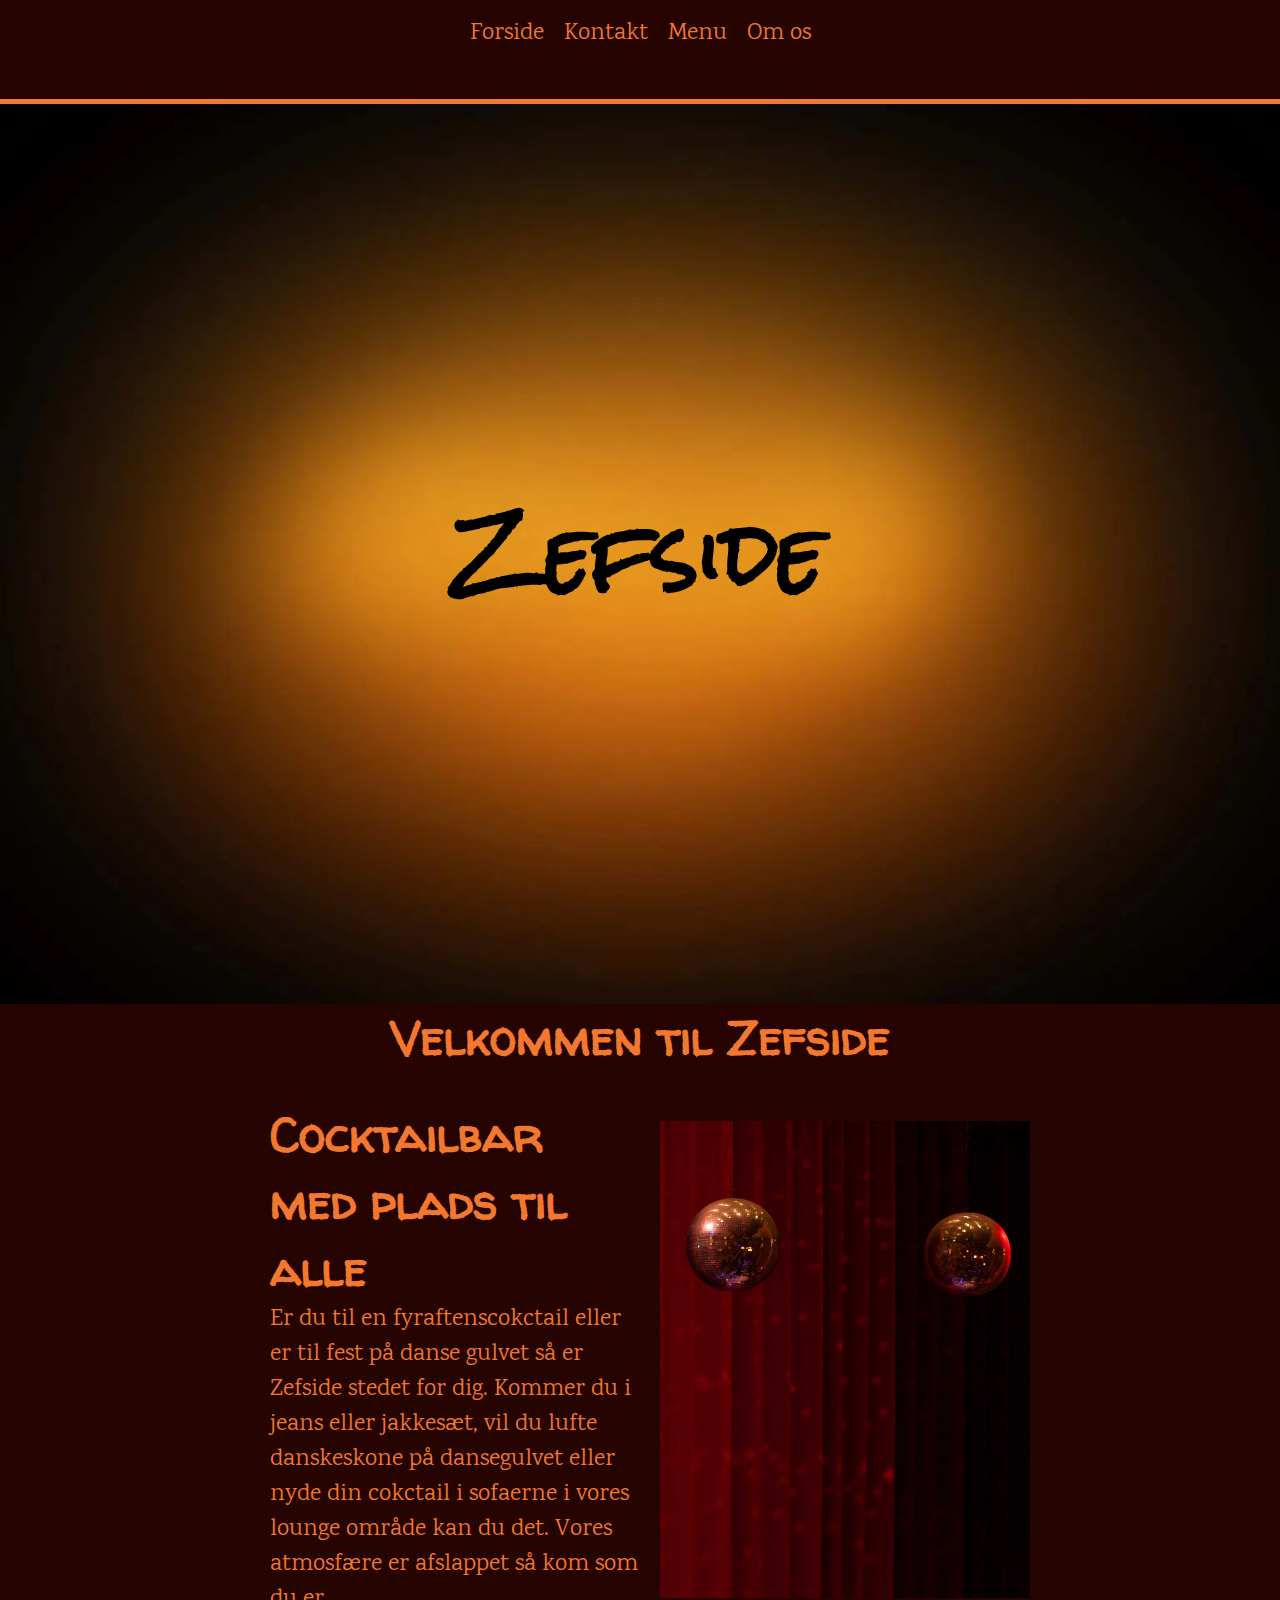
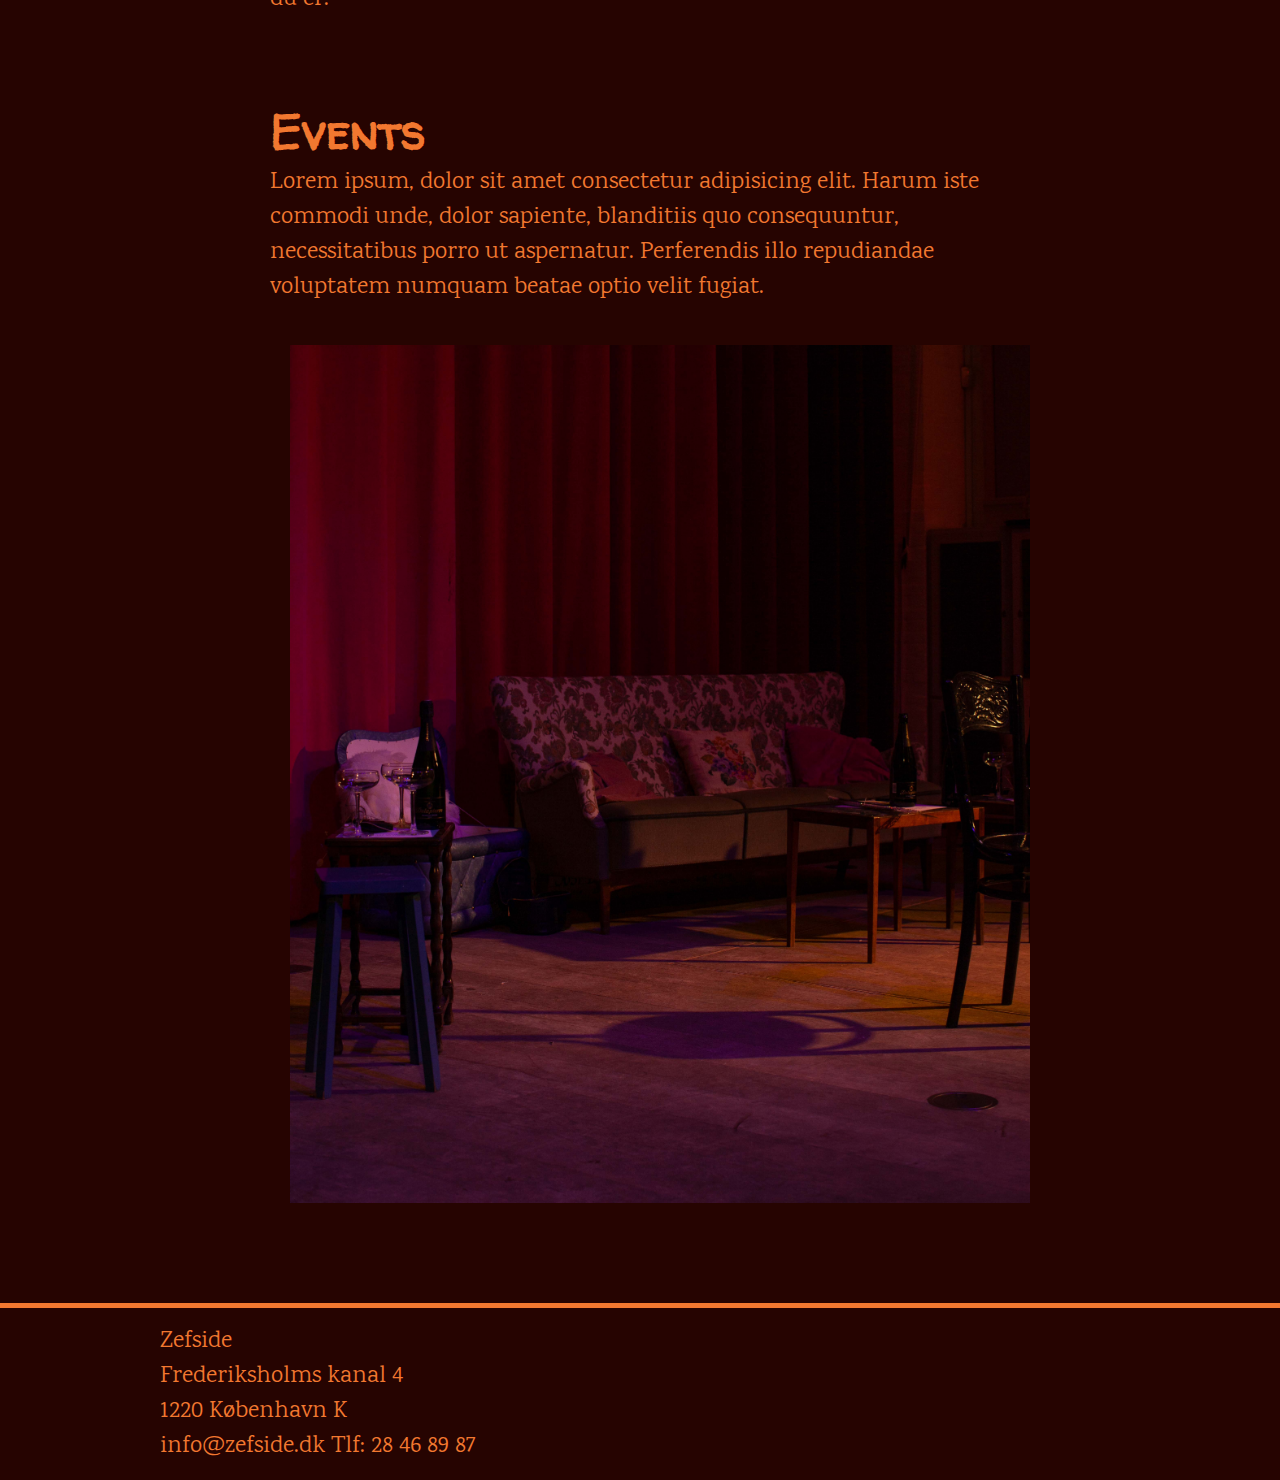
<file: index.html>
<!DOCTYPE html>
<html lang="da">
  <head>
    <meta charset="UTF-8" />
    <meta http-equiv="X-UA-Compatible" content="IE=edge" />
    <meta name="viewport" content="width=device-width, initial-scale=1.0" />
    <meta name="robots" content="noindex" />
    <title>Zefside</title>
    <link rel="preconnect" href="https://fonts.googleapis.com" />
    <link rel="preconnect" href="https://fonts.gstatic.com" crossorigin />
    <link
      href="https://fonts.googleapis.com/css2?family=Karma&display=swap"
      rel="stylesheet"
    />
    <link rel="preconnect" href="https://fonts.googleapis.com" />
    <link rel="preconnect" href="https://fonts.gstatic.com" crossorigin />
    <link
      href="https://fonts.googleapis.com/css2?family=Rock+Salt&display=swap"
      rel="stylesheet"
    />
    <link rel="preconnect" href="https://fonts.googleapis.com" />
    <link rel="preconnect" href="https://fonts.gstatic.com" crossorigin />
    <link
      href="https://fonts.googleapis.com/css2?family=Walter+Turncoat&display=swap"
      rel="stylesheet"
    />

    <link rel="stylesheet" href="styles/faelles.css" />
    <link rel="stylesheet" href="styles/index.css" />
  </head>
  <body>
    <header>
      <nav>
        <ul>
          <li>
            <a href="index.html">Forside</a>
          </li>
          <li><a href="kontakt.html">Kontakt</a></li>
          <li><a href="menu.html">Menu</a></li>
          <li><a href="omos.html">Om os</a></li>
        </ul>
      </nav>
    </header>
    <hr />
    <main>
      <section id="hero_section">
        <h1>Zefside</h1>
      </section>
      <section id="second_section">
        <h2>Velkommen til Zefside</h2>
        <div class="section_wrapper">
          <div class="velkommen">
            <h3>Cocktailbar med plads til alle</h3>
            <p>
              Er du til en fyraftenscokctail eller er til fest på danse gulvet
              så er Zefside stedet for dig. Kommer du i jeans eller jakkesæt,
              vil du lufte danskeskone på dansegulvet eller nyde din cokctail i
              sofaerne i vores lounge område kan du det. Vores atmosfære er
              afslappet så kom som du er.
            </p>
          </div>
          <img src="img/diskokugle.webp" alt="disko kugle" />
        </div>
      </section>
      <section id="thired_section">
        <div class="event">
          <h3>Events</h3>
          <p>
            Lorem ipsum, dolor sit amet consectetur adipisicing elit. Harum iste
            commodi unde, dolor sapiente, blanditiis quo consequuntur,
            necessitatibus porro ut aspernatur. Perferendis illo repudiandae
            voluptatem numquam beatae optio velit fugiat.
          </p>
        </div>
        <img src="img/_MG_6875.jpg" alt="lounge" />
      </section>
    </main>
    <hr />
    <footer>
      Zefside
      <br />
      Frederiksholms kanal 4
      <br />
      1220 København K
      <br />
      info@zefside.dk Tlf: 28 46 89 87
    </footer>
  </body>
</html>
</file>
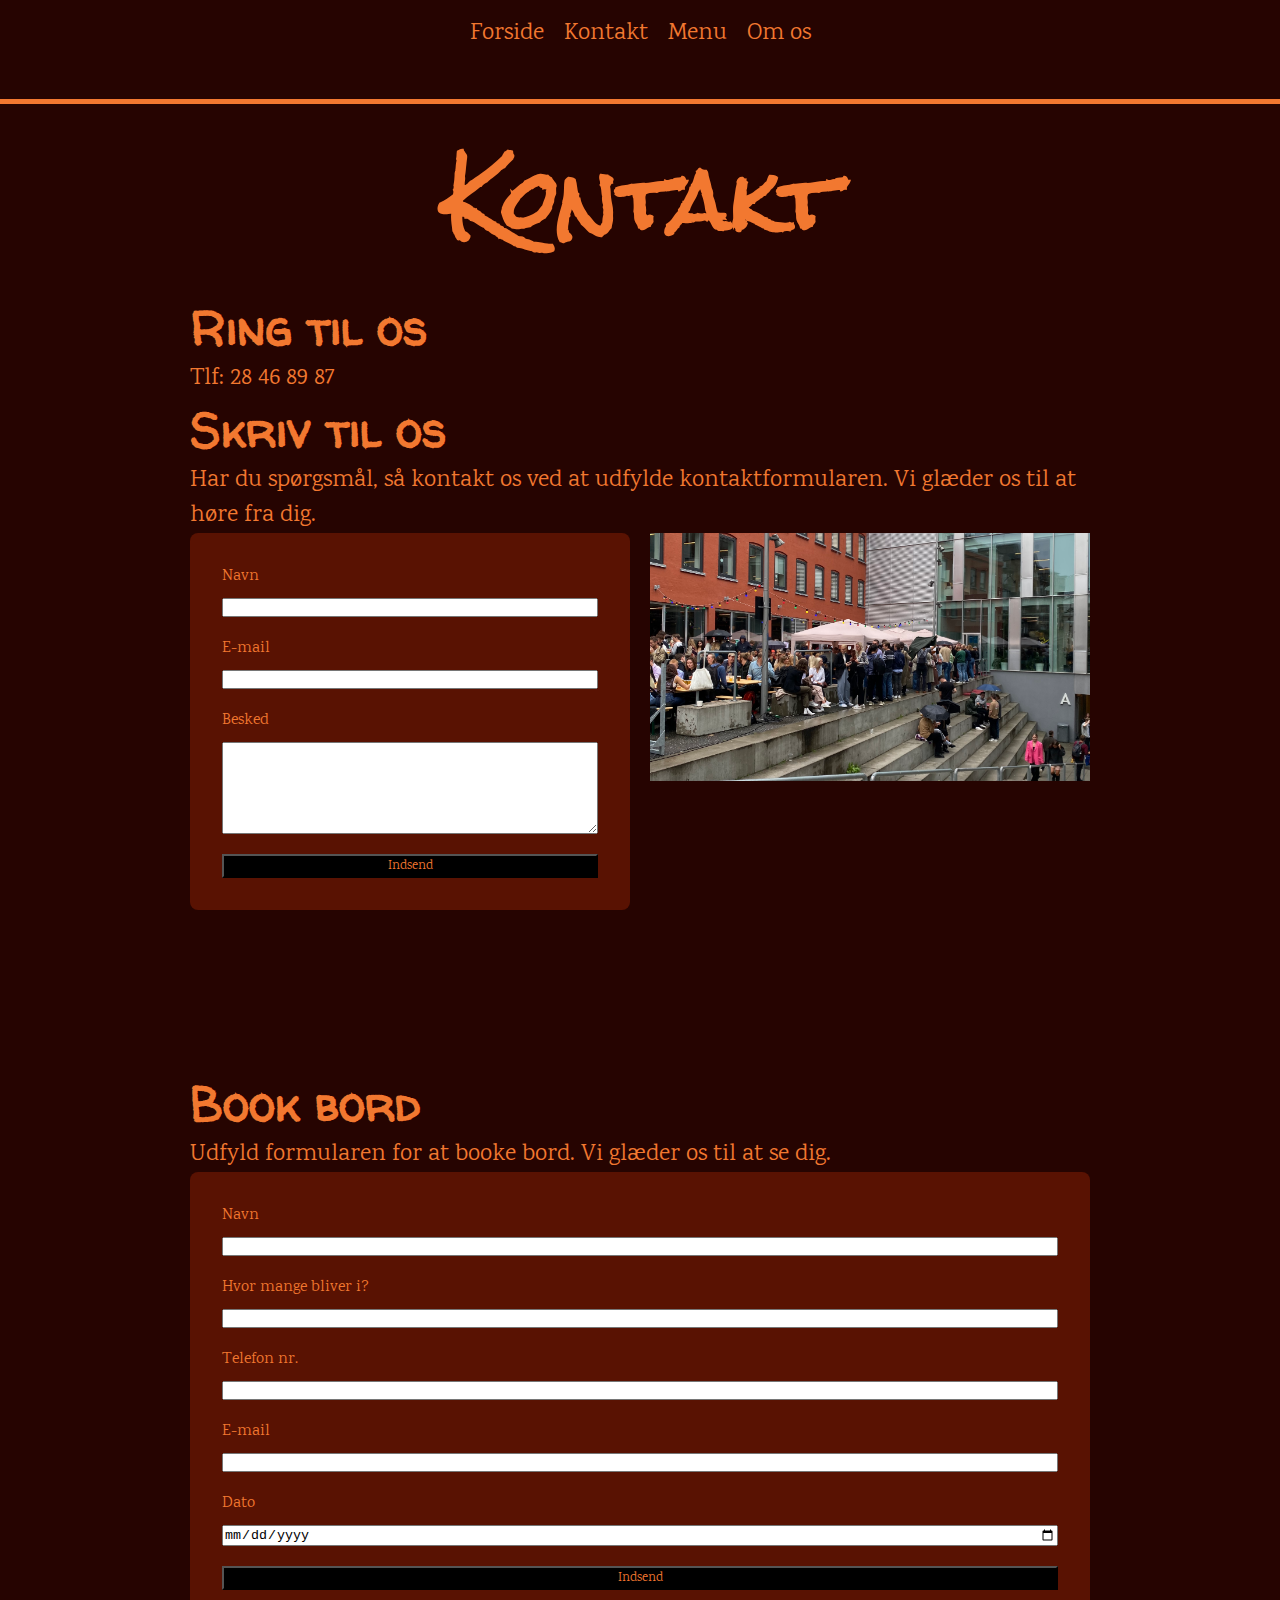
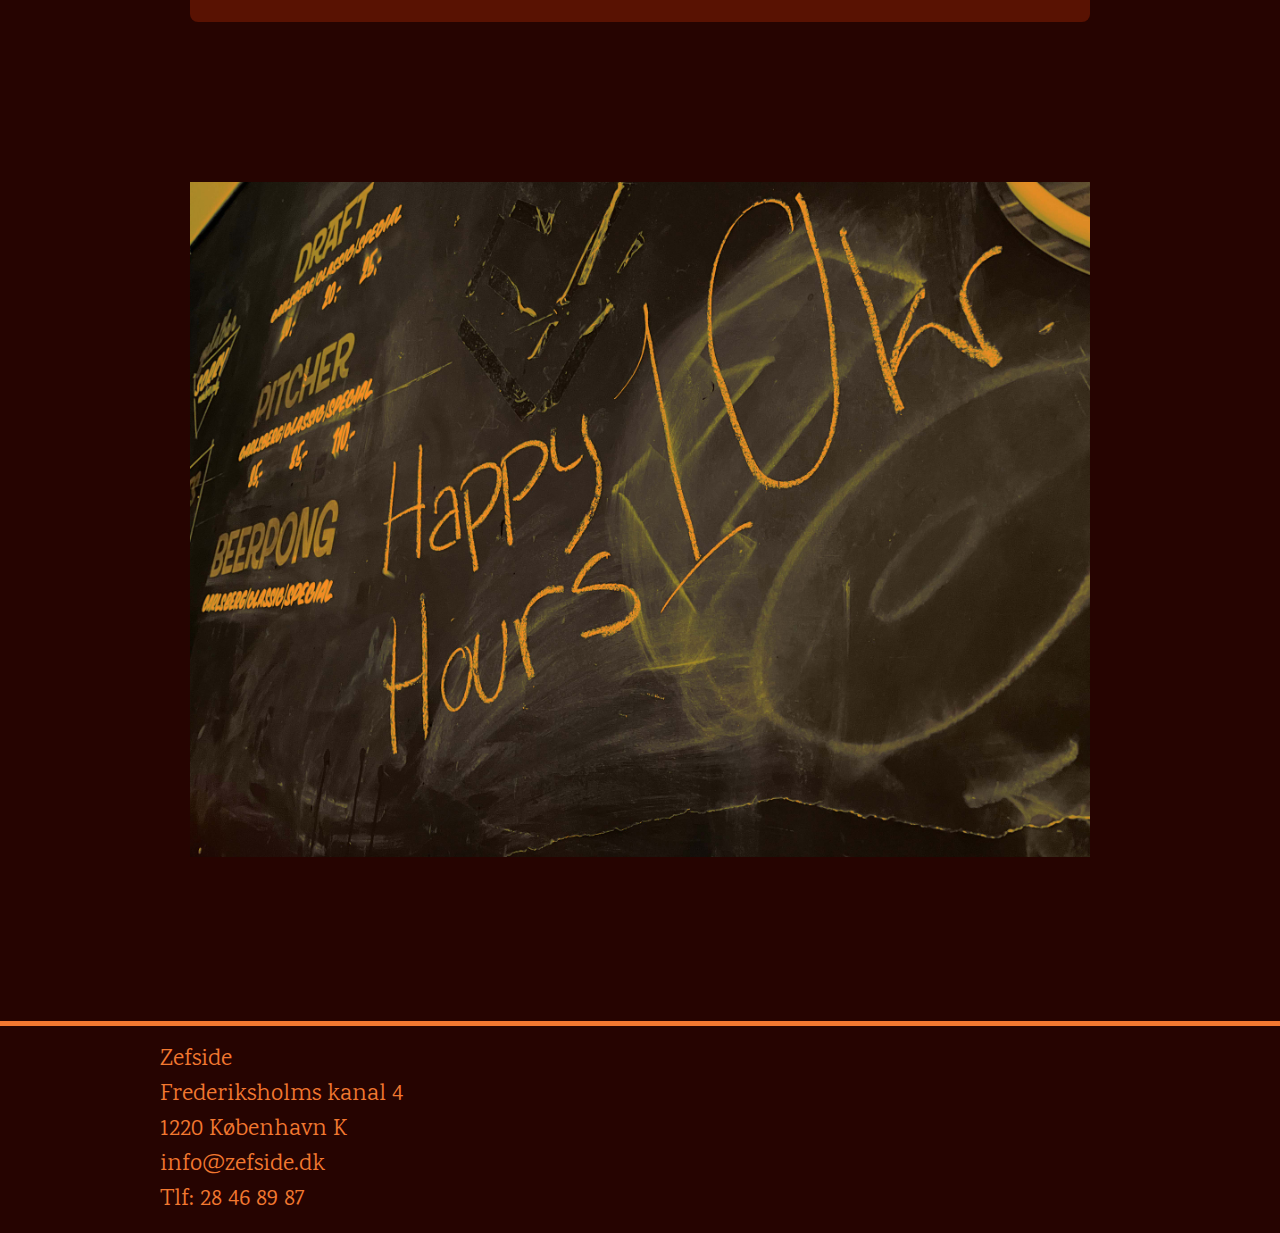
<file: kontakt.html>
<!DOCTYPE html>
<html lang="en">
  <head>
    <meta charset="UTF-8" />
    <meta http-equiv="X-UA-Compatible" content="IE=edge" />
    <meta name="viewport" content="width=device-width, initial-scale=1.0" />
    <meta name="robots" content="noindex" />
    <title>Document</title>
    <link rel="stylesheet" href="styles/faelles.css" />
    <link rel="stylesheet" href="styles/kontakt.css" />

    <link rel="preconnect" href="https://fonts.googleapis.com" />
    <link rel="preconnect" href="https://fonts.gstatic.com" crossorigin />
    <link
      href="https://fonts.googleapis.com/css2?family=Karma&display=swap"
      rel="stylesheet"
    />
    <link rel="preconnect" href="https://fonts.googleapis.com" />
    <link rel="preconnect" href="https://fonts.gstatic.com" crossorigin />
    <link
      href="https://fonts.googleapis.com/css2?family=Rock+Salt&display=swap"
      rel="stylesheet"
    />
    <link rel="preconnect" href="https://fonts.googleapis.com" />
    <link rel="preconnect" href="https://fonts.gstatic.com" crossorigin />
    <link
      href="https://fonts.googleapis.com/css2?family=Walter+Turncoat&display=swap"
      rel="stylesheet"
    />
  </head>
  <body>
    <header>
      <nav>
        <ul>
          <li>
            <a href="index.html">Forside</a>
          </li>
          <li><a href="kontakt.html">Kontakt</a></li>
          <li><a href="menu.html">Menu</a></li>
          <li><a href="omos.html">Om os</a></li>
        </ul>
      </nav>
    </header>
    <hr />
    <main>
      <section id="first_section">
        <h1>Kontakt</h1>

        <h2>Ring til os</h2>
        <p>Tlf: 28 46 89 87</p>
        <h2>Skriv til os</h2>
        <p>
          Har du spørgsmål, så kontakt os ved at udfylde kontaktformularen. Vi
          glæder os til at høre fra dig.
        </p>
        <!-- <form name="kontakt" netlify> -->
        <div class="section_wrapper">
          <form netlify name="ole">
            <div class="form-felt">
              <label for="navnk">Navn</label>
              <input type="text" id="navnk" required />
            </div>

            <div class="form-felt">
              <label for="emailk">E-mail</label>
              <input type="email" id="emailk" name="email" required />
            </div>

            <div class="form-felt">
              <label for="beskedk"> Besked </label>
              <textarea name="besked" rows="6" id="beskedk" required></textarea>
            </div>

            <button type="submit">Indsend</button>
          </form>
          <!-- hvad med netlify? -->
          <figure class="image">
            <img src="img/IMG_8678.jpeg" alt="Et billede af stedet udenfor" />
          </figure>
        </div>
      </section>

      <section id="second_section">
        <h2>Book bord</h2>
        <p>Udfyld formularen for at booke bord. Vi glæder os til at se dig.</p>
        <!-- <form name="bookbord" netlify> -->
        <form>
          <div class="form-felt">
            <label for="navnb">Navn</label>
            <input type="text" id="navnb" required />
          </div>

          <div class="form-felt">
            <label for="numberb">Hvor mange bliver i?</label>
            <input type="number" id="numberb" required />
          </div>

          <div class="form-felt">
            <label for="phoneb">Telefon nr.</label>
            <input type="tel" id="phoneb" name="tel" required />
          </div>

          <div class="form-felt">
            <label for="emailb">E-mail</label>
            <input type="email" id="emailb" name="email" required />
          </div>

          <div class="form-felt">
            <label for="dateb">Dato</label>
            <input type="date" id="dateb" name="date" required />
          </div>

          <button type="submit">Indsend</button>
        </form>
      </section>

      <section id="third_section">
        <figure class="image">
          <img src="img/IMG_5341.jpg" alt="Et billede af happyhour" />
        </figure>
      </section>
    </main>
    <hr />
    <footer>
      Zefside <br />
      Frederiksholms kanal 4 <br />
      1220 København K <br />
      info@zefside.dk <br />
      Tlf: 28 46 89 87
    </footer>
  </body>
</html>
</file>
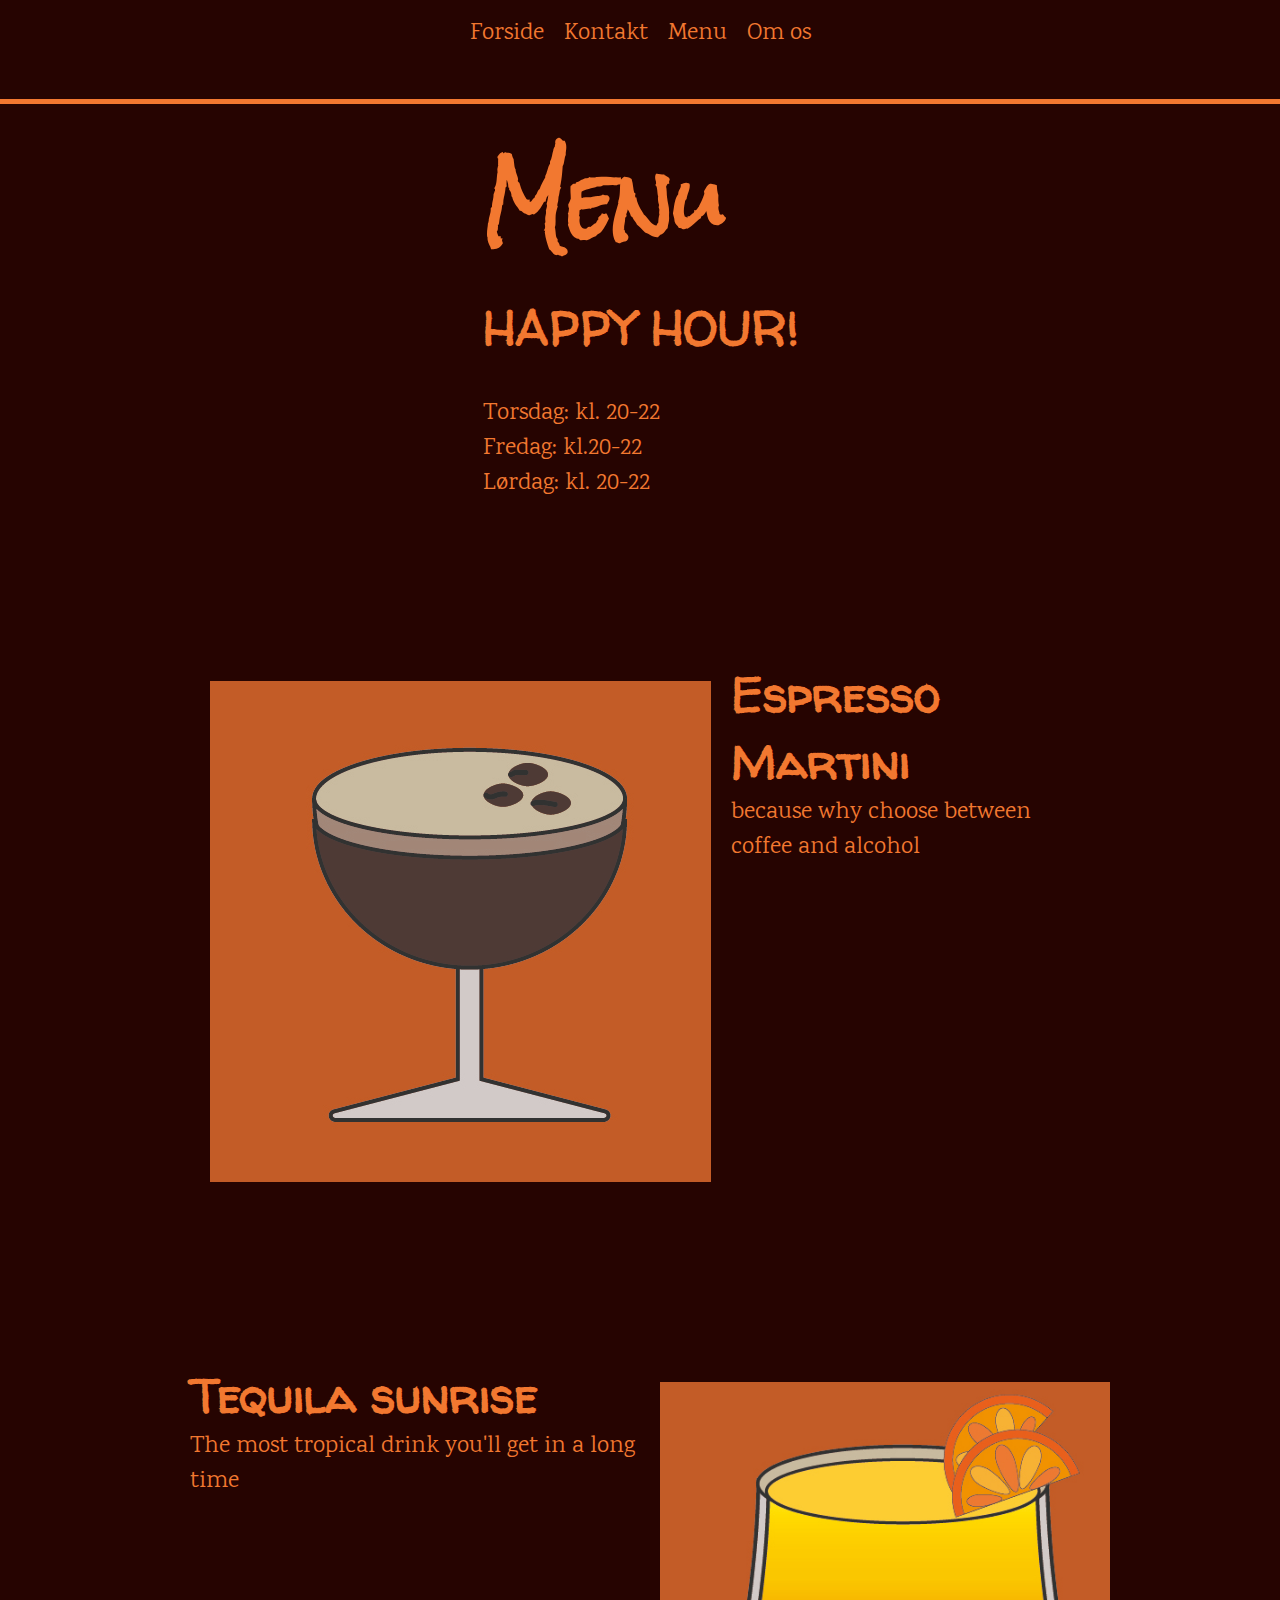
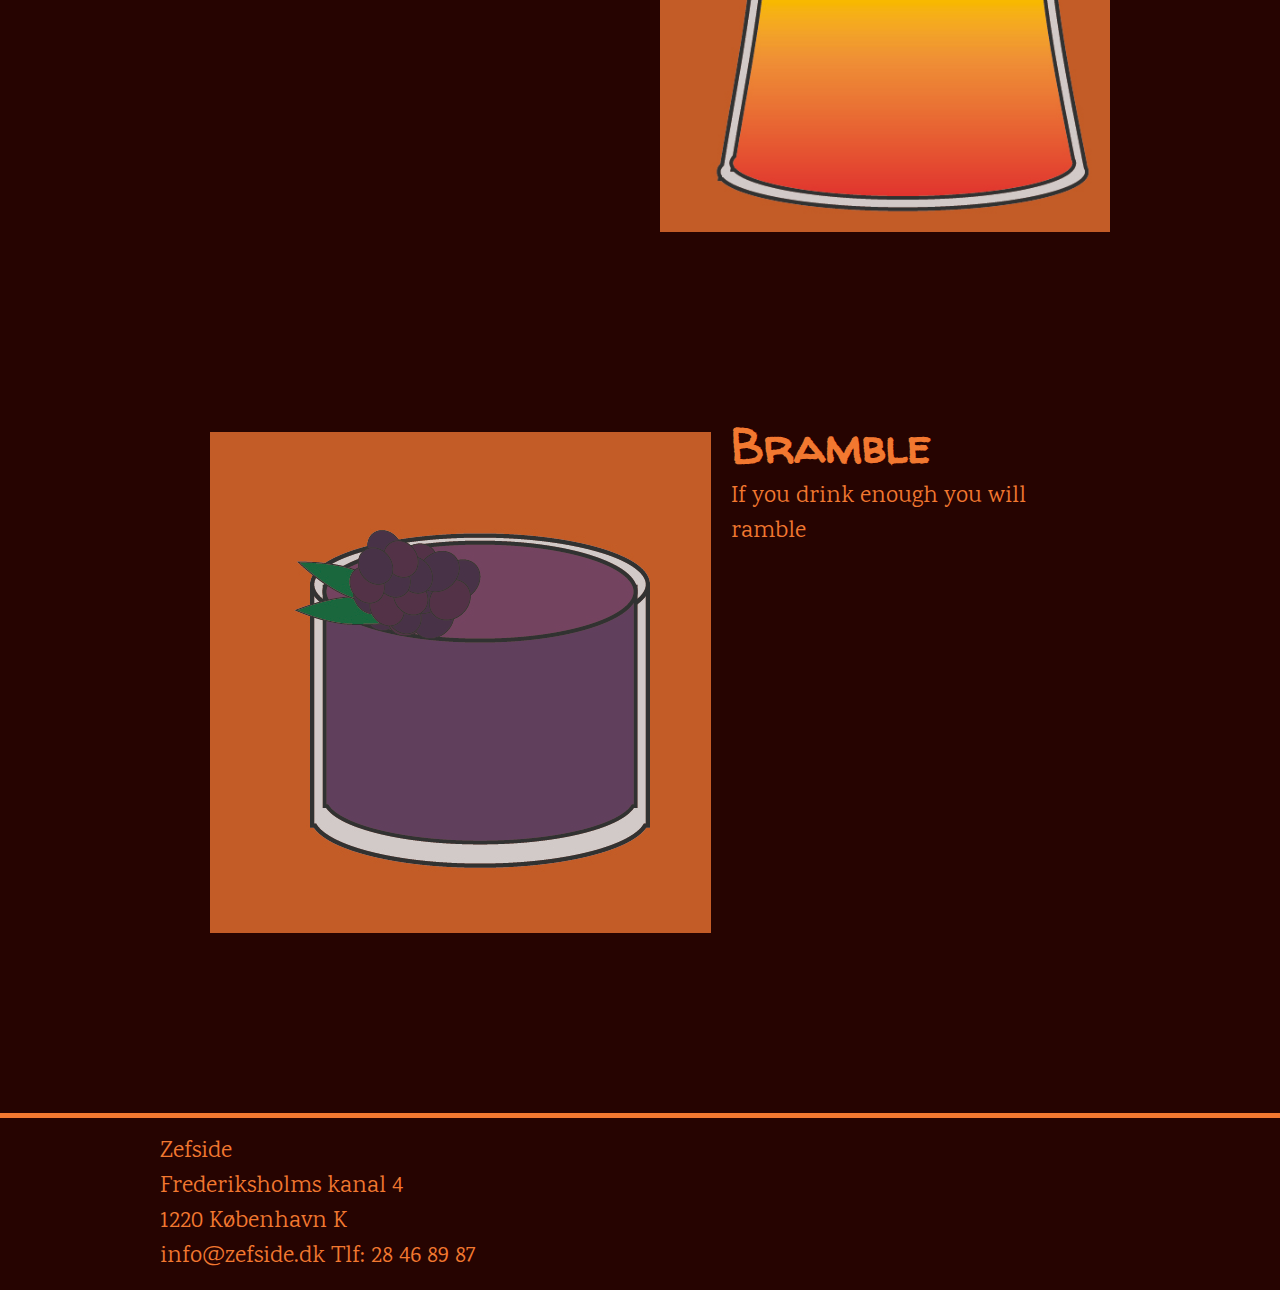
<file: menu.html>
<!DOCTYPE html>
<html lang="en">
  <head>
    <meta charset="UTF-8" />
    <meta http-equiv="X-UA-Compatible" content="IE=edge" />
    <meta name="viewport" content="width=device-width, initial-scale=1.0" />
    <meta name="robots" content="noindex" />
    <title>Document</title>
    <link rel="preconnect" href="https://fonts.googleapis.com" />
    <link rel="preconnect" href="https://fonts.gstatic.com" crossorigin />
    <link
      href="https://fonts.googleapis.com/css2?family=Karma&display=swap"
      rel="stylesheet"
    />
    <link rel="preconnect" href="https://fonts.googleapis.com" />
    <link rel="preconnect" href="https://fonts.gstatic.com" crossorigin />
    <link
      href="https://fonts.googleapis.com/css2?family=Rock+Salt&display=swap"
      rel="stylesheet"
    />
    <link rel="preconnect" href="https://fonts.googleapis.com" />
    <link rel="preconnect" href="https://fonts.gstatic.com" crossorigin />
    <link
      href="https://fonts.googleapis.com/css2?family=Walter+Turncoat&display=swap"
      rel="stylesheet"
    />
    <link rel="stylesheet" href="styles/faelles.css" />
    <link rel="stylesheet" href="styles/menu.css" />
  </head>
  <body>
    <header>
      <nav>
        <ul>
          <li>
            <a href="index.html">Forside</a>
          </li>
          <li><a href="kontakt.html">Kontakt</a></li>
          <li><a href="menu.html">Menu</a></li>
          <li><a href="omos.html">Om os</a></li>
        </ul>
      </nav>
    </header>
    <hr />
    <main>
      <section id="first_section">
        <h1>Menu</h1>

        <h2>HAPPY HOUR!</h2>
        <p>
          <br />
          Torsdag: kl. 20-22
          <br />
          Fredag: kl.20-22
          <br />
          Lørdag: kl. 20-22
        </p>
      </section>
      <section id="second_section">
        <img src="img/1x/espresso-100.jpg" alt="espresso martini" />
        <div>
          <h2>Espresso Martini</h2>
          <p>because why choose between coffee and alcohol</p>
        </div>
      </section>
      <section id="third_section">
        <img src="img/1x/sunrise-100.jpg" alt="tequila sunrise" />
        <div class="text_wrapper">
          <h2>Tequila sunrise</h2>
          <p>The most tropical drink you'll get in a long time</p>
        </div>
      </section>
      <section id="fourth_section">
        <img src="img/1x/bramble-100.jpg" alt="bramble-100" />
        <div>
          <h2>Bramble</h2>
          <p>If you drink enough you will ramble</p>
        </div>
      </section>
    </main>
    <hr />
    <footer>
      Zefside
      <br />
      Frederiksholms kanal 4
      <br />
      1220 København K
      <br />
      info@zefside.dk Tlf: 28 46 89 87
    </footer>
  </body>
</html>
</file>
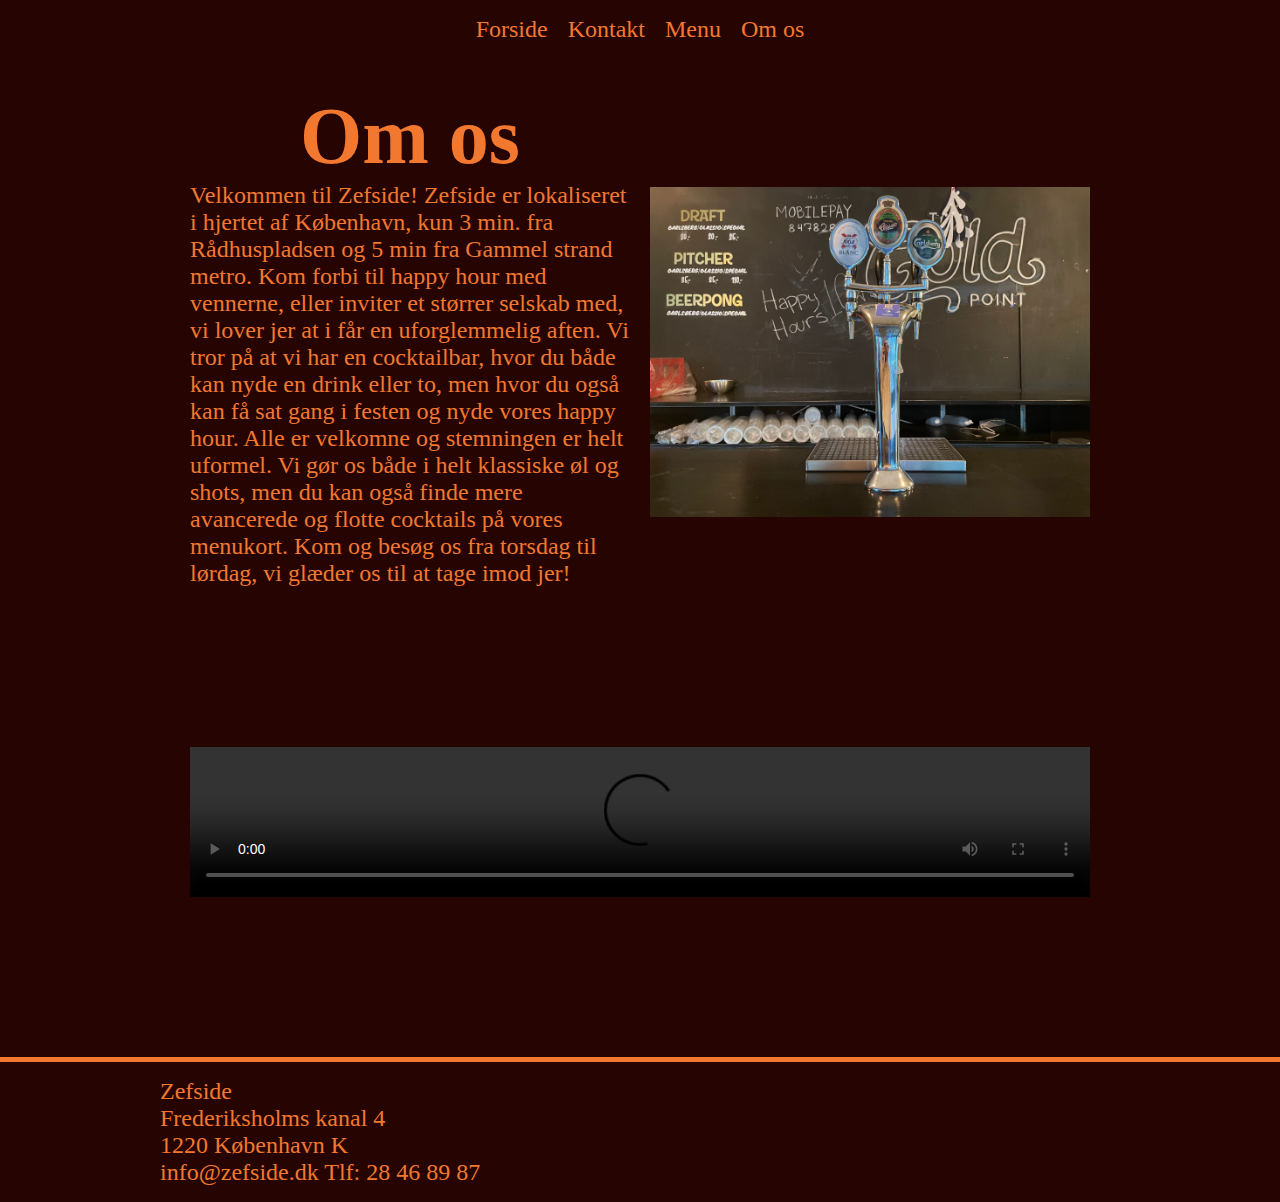
<file: omos.html>
<!DOCTYPE html>
<html lang="en">
  <head>
    <meta charset="UTF-8" />
    <meta http-equiv="X-UA-Compatible" content="IE=edge" />
    <meta name="viewport" content="width=device-width, initial-scale=1.0" />
    <meta name="robots" content="noindex" />
    <title>Document</title>
    <link rel="stylesheet" href="styles/faelles.css" />
    <link rel="stylesheet" href="styles/omos.css" />
  </head>
  <body>
    <header>
      <nav>
        <ul>
          <li>
            <a href="index.html">Forside</a>
          </li>
          <li><a href="kontakt.html">Kontakt</a></li>
          <li><a href="menu.html">Menu</a></li>
          <li><a href="omos.html">Om os</a></li>
        </ul>
      </nav>
    </header>
    <main>
      <section id="first_section">
        <div class="section_wrapper">
          <h1>Om os</h1>
          <p>
            Velkommen til Zefside! Zefside er lokaliseret i hjertet af
            København, kun 3 min. fra Rådhuspladsen og 5 min fra Gammel strand
            metro. Kom forbi til happy hour med vennerne, eller inviter et
            størrer selskab med, vi lover jer at i får en uforglemmelig aften.
            Vi tror på at vi har en cocktailbar, hvor du både kan nyde en drink
            eller to, men hvor du også kan få sat gang i festen og nyde vores
            happy hour. Alle er velkomne og stemningen er helt uformel. Vi gør
            os både i helt klassiske øl og shots, men du kan også finde mere
            avancerede og flotte cocktails på vores menukort. Kom og besøg os
            fra torsdag til lørdag, vi glæder os til at tage imod jer!
          </p>
        </div>

        <div class="second_wrapper">
          <img src="pics/IMG_5337.jpg" alt="drink" />
        </div>
      </section>
      <section id="second_section">
        <video
          controls
          src="https://albertestaermose.dk/kea/05_indhold/zefside.mp4"
        ></video>
      </section>
    </main>
    <hr />
    <footer>
      Zefside
      <br />
      Frederiksholms kanal 4
      <br />
      1220 København K
      <br />
      info@zefside.dk Tlf: 28 46 89 87
    </footer>
  </body>
</html>
</file>
<file: styles/faelles.css>
/*Generelt layout*/
html {
  scroll-behavior: smooth;
  box-sizing: border-box;
}

main {
  display: grid;
  grid-template-columns: 1fr minmax(auto, 900px) 1fr;
  column-gap: 1rem;
}
main section {
  grid-column: 2/3;
}

* {
  margin: 0;
  padding: 0;
  box-sizing: border-box;
}

section {
  margin-bottom: 1rem;
}

/*Farverne og font family*/
body {
  background-color: #260401;
}

h1 {
  color: black;
  font-family: "Rock Salt", cursive;
}

h2,
h3 {
  font-family: "Walter Turncoat", cursive;
  color: #f27830;
}
p,
footer {
  color: #f27830;
  font-family: "Karma", serif;
}

/*Layout af Nav*/
.links {
  display: inline;
  flex-flow: wrap;

  list-style: none;
  padding: 12px;
  margin: 10px;
}

header nav ul {
  display: flex;
  gap: 1.25rem;
  list-style-type: none;
  padding: 0px;
  overflow-x: auto;
  margin: 2px;
  place-content: center;
  flex-flow: wrap;
}
ul {
  display: flex;
  gap: 30px;
  list-style-type: none;
  padding: 10rem;
  color: #f27830;
}
header nav ul a {
  font-family: "Karma", serif;
  text-decoration: none;
  font-size: 1rem;
  color: #f27830;
}
header {
  margin: 1rem;
}

nav a:hover {
  color: #591202;
}

/*font-size i mobile-first*/
h1 {
  font-size: 3rem;
}

h2,
h3 {
  font-size: 2rem;
}

p {
  font-size: 1rem;
}

/*footer*/
footer {
  margin: 1rem;
  font-family: "Karma", serif;
  font-size: 1rem;
}

hr {
  border: 0;
  border-top: 5px solid #f27830;
}

/*Layout til media*/

/*tablet version*/
@media (min-width: 600px) {
  section {
    margin-bottom: 5rem;
  }

  h1 {
    font-size: 4rem;
  }
  h2,
  h3 {
    font-size: 2rem;
  }
  p {
    font-size: 1rem;
  }

  header nav ul a {
    font-weight: 400;
    font-size: 1.2rem;
  }
  header {
    margin-bottom: 2rem;
  }

  footer {
    font-size: 1.2rem;
    margin-left: 5rem;
    margin-right: 5rem;
  }
}
/*web version*/
@media (min-width: 992px) {
  section {
    margin-bottom: 10rem;
  }
  h1 {
    font-size: 5rem;
  }
  h2,
  h3 {
    font-size: 3rem;
  }
  p {
    font-size: 1.5rem;
  }

  header nav ul a {
    font-weight: 400;
    font-size: 1.5rem;
  }
  header {
    margin-bottom: 3rem;
  }

  footer {
    font-size: 1.5rem;
    margin-left: 10rem;
    margin-right: 10rem;
  }
}
</file>
<file: styles/index.css>
* {
  margin: 0;
  box-sizing: border-box;
}

img {
  max-width: 100%;
}

/* --------------første section: splash billede og overskrift(h1)------------- */

#hero_section {
  grid-column: 1/4;
  width: 100%;
  background-image: url(/img/splash.webp);
  height: 100vh;
  background-size: cover;
  background-position: 50% 50%;
  margin: 0%;
  display: grid;
  place-content: center;
}

/* -----------------anden section: tekst og billede-----------------*/

#second_section img {
  max-width: 100%;
  margin-top: 20px;
}
#second_section {
  display: grid;
  grid-template-columns: repeat(auto-fit, minmax(400px, 1fr));
  gap: 20px;
}

#second_section h2 {
  text-align: center;
  grid-row: 1/2;
  margin-bottom: 10px;
}

/* -----------------tredje section--------------------- */

#thired_section img {
  max-width: 100%;
}

#thired_section {
  display: grid;
  grid-template-columns: repeat(auto-fit, minmax(400px, 1fr));
  gap: 20px;
}

@media (min-width: 600px) {
  section {
    margin-left: 5rem;
    margin-right: 5rem;
    margin-bottom: 5rem;
  }
  img {
    margin: 20px;
  }

  #second_section .section_wrapper {
    display: grid;
    grid-template-columns: 1fr 1fr;
    grid-template-rows: 1fr;
  }
  .velkommen {
    grid-column: 1/2;
    grid-row: 1/2;
  }

  #second_section img {
    max-width: 100%;
    grid-column: 2/3;
    grid-row: 1/2;
  }
}
</file>
<file: styles/kontakt.css>
/* Global styles */
* {
  margin: 0;
  box-sizing: border-box;
}

#first_section h1 {
  display: grid;
  color: #f27830;
  place-content: center;
}

/*styling af section så den er responsiv uden media*/
.section_wrapper {
  display: grid;
  grid-template-columns: repeat(auto-fit, minmax(400px, 1fr));
  gap: 20px;
}

.section_wrapper img {
  height: auto;
  width: 100%;
  object-fit: cover;
}

#third_section img {
  height: auto;
  width: 100%;
  object-fit: cover;
}

/*Styling af form på mail og book bord delen*/
form {
  font-family: "Karma", serif;
  color: #f27830;
  padding: 2rem;
  background: #f39643;
  background-color: #591202;
  border-radius: 8px;
  /*laver gap mellem de to formularer/bokse*/
  display: grid;
  gap: 20px;
}
/*Layouter kontakt formular boksene*/
label,
input,
textarea,
select,
button {
  display: block;
}
/*Laver gap mellem overskrift til boks og selv boks*/
.form-felt {
  display: grid;
  gap: 10px;
}

form button {
  color: #f27830;
  background-color: black;
  font-family: "Karma", serif;
}
</file>
<file: styles/menu.css>
@media (min-width: 600px) {
  #second_section,
  #fourth_section {
    display: flex;
    justify-content: space-around;
  }

  #third_section {
    display: grid;
    grid-template-columns: 1fr 1fr;
    grid-template-rows: 1fr;
  }
  .text_wrapper {
    grid-column: 1/2;
    grid-row: 1/2;
  }
  #third_section img {
    grid-column: 2/3;

    max-width: 100%;
  }
  img {
    max-width: 40%;
    margin: 20px;
  }
  h1 {
    color: #f27830;
  }
  #first_section {
    display: grid;
    justify-content: center;
  }
}
main {
  justify-content: space-evenly;
}

h1 {
  color: #f27830;
}
img {
  max-width: 60%;
}
</file>
<file: styles/omos.css>
#first_section {
  display: grid;
  grid-template-columns: repeat(auto-fit, minmax(400px, 1fr));
  gap: 20px;
}
#first_section img {
  height: auto;
  width: 100%;
  object-fit: cover;
  margin-top: 6rem;
}
h1 {
  font-family: "Walter Turncoat", cursive;
  color: #f27830;
  display: grid;
  justify-content: center;
}
#second_section video {
  width: 100%;
  height: 100%;
  object-fit: cover;
  grid-column: 1/3;
}
#second_section {
  display: grid;
  grid-template-columns: repeat(auto-fit, minmax(400px, 1fr));
  gap: 20px;
}
</file>
